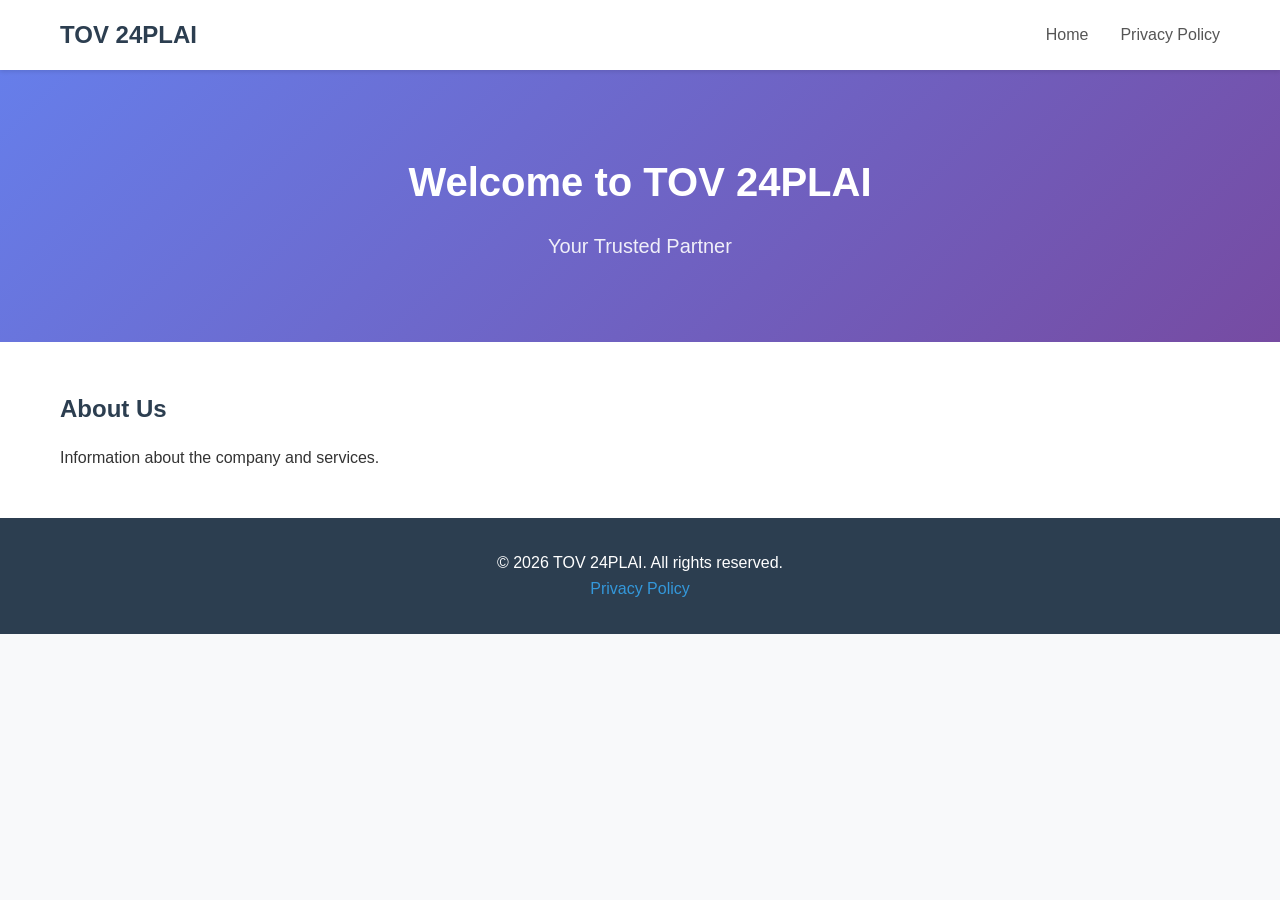
<file: index.html>
<!DOCTYPE html>
<html lang="en">
<head>
    <meta charset="UTF-8">
    <meta name="viewport" content="width=device-width, initial-scale=1.0">
    <title>TOV 24PLAI</title>
    <link rel="stylesheet" href="css/style.css">
</head>
<body>
    <header>
        <nav>
            <div class="container">
                <div class="logo">TOV 24PLAI</div>
                <ul class="nav-links">
                    <li><a href="index.html">Home</a></li>
                    <li><a href="privacy.html">Privacy Policy</a></li>
                </ul>
            </div>
        </nav>
    </header>

    <main>
        <section class="hero">
            <div class="container">
                <h1>Welcome to TOV 24PLAI</h1>
                <p>Your Trusted Partner</p>
            </div>
        </section>

        <section class="content">
            <div class="container">
                <h2>About Us</h2>
                <p>Information about the company and services.</p>
            </div>
        </section>
    </main>

    <footer>
        <div class="container">
            <p>&copy; 2026 TOV 24PLAI. All rights reserved.</p>
            <p><a href="privacy.html">Privacy Policy</a></p>
        </div>
    </footer>
</body>
</html>
</file>
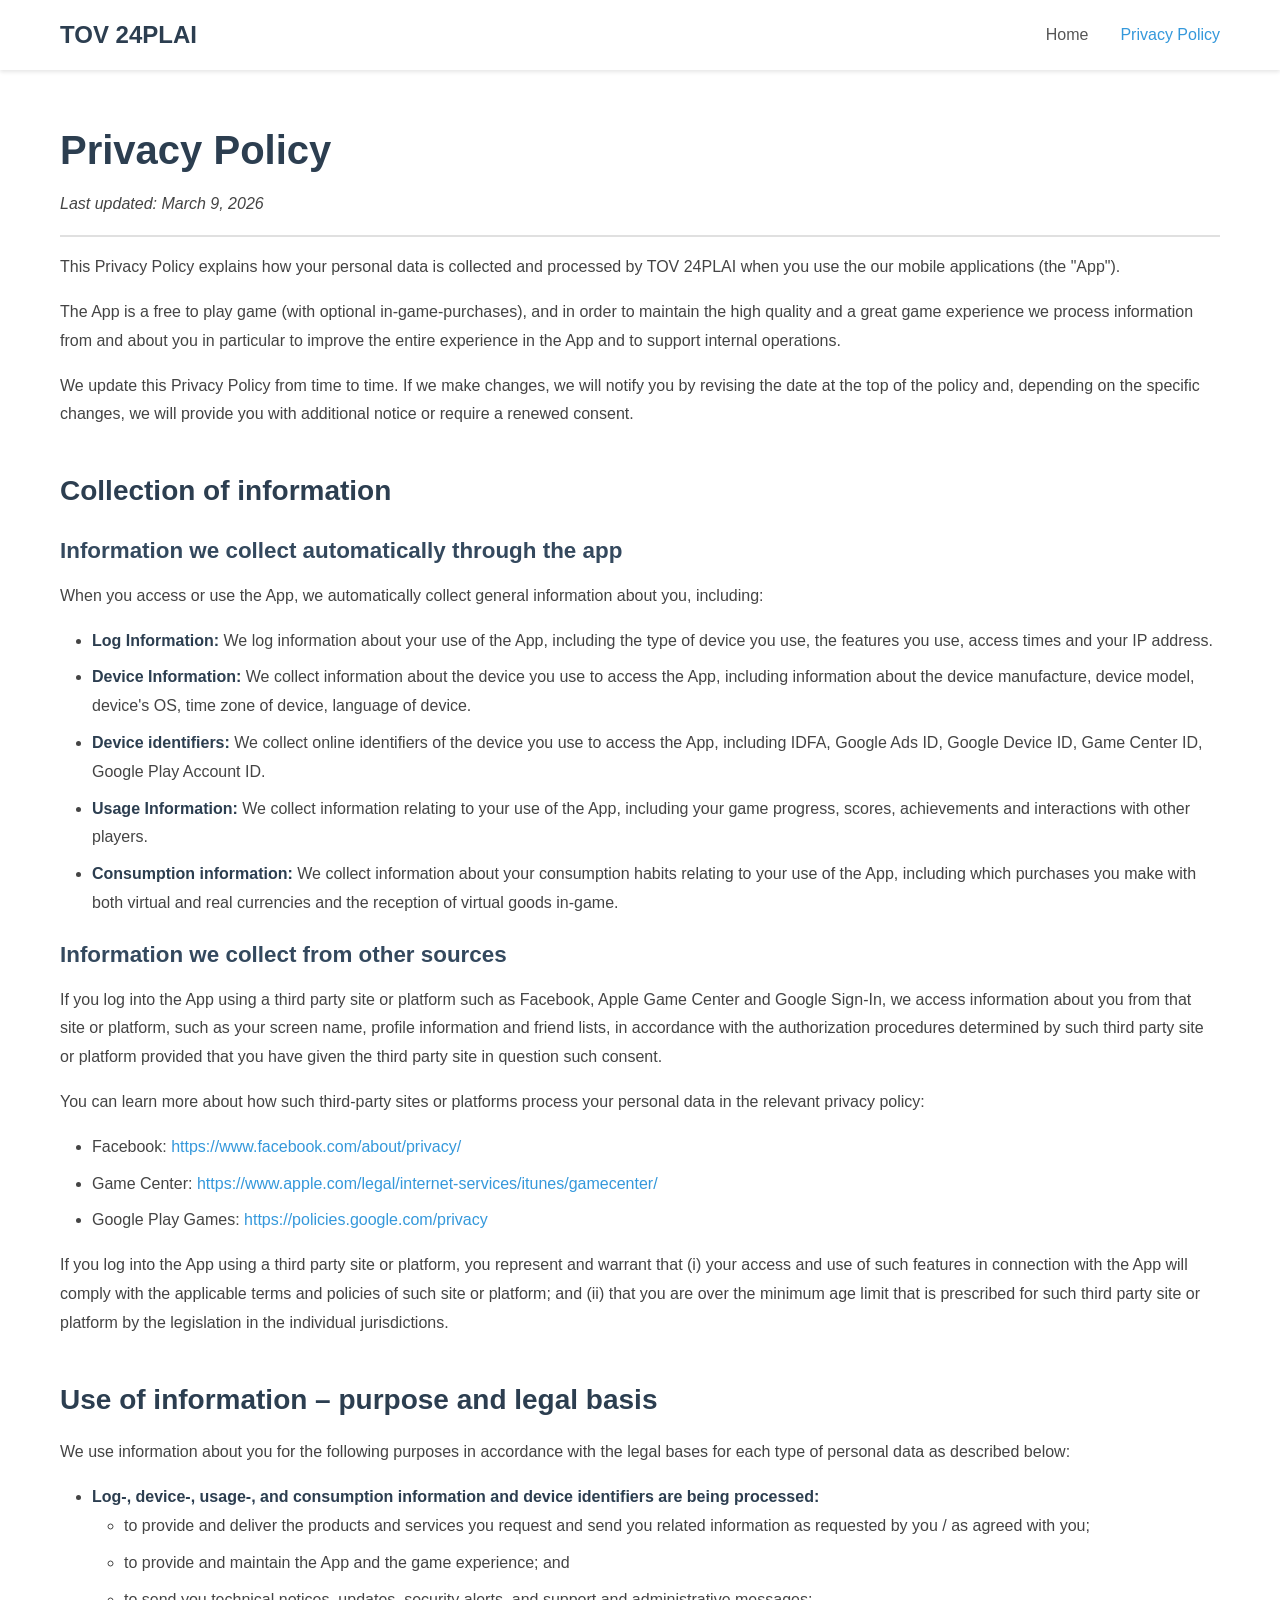
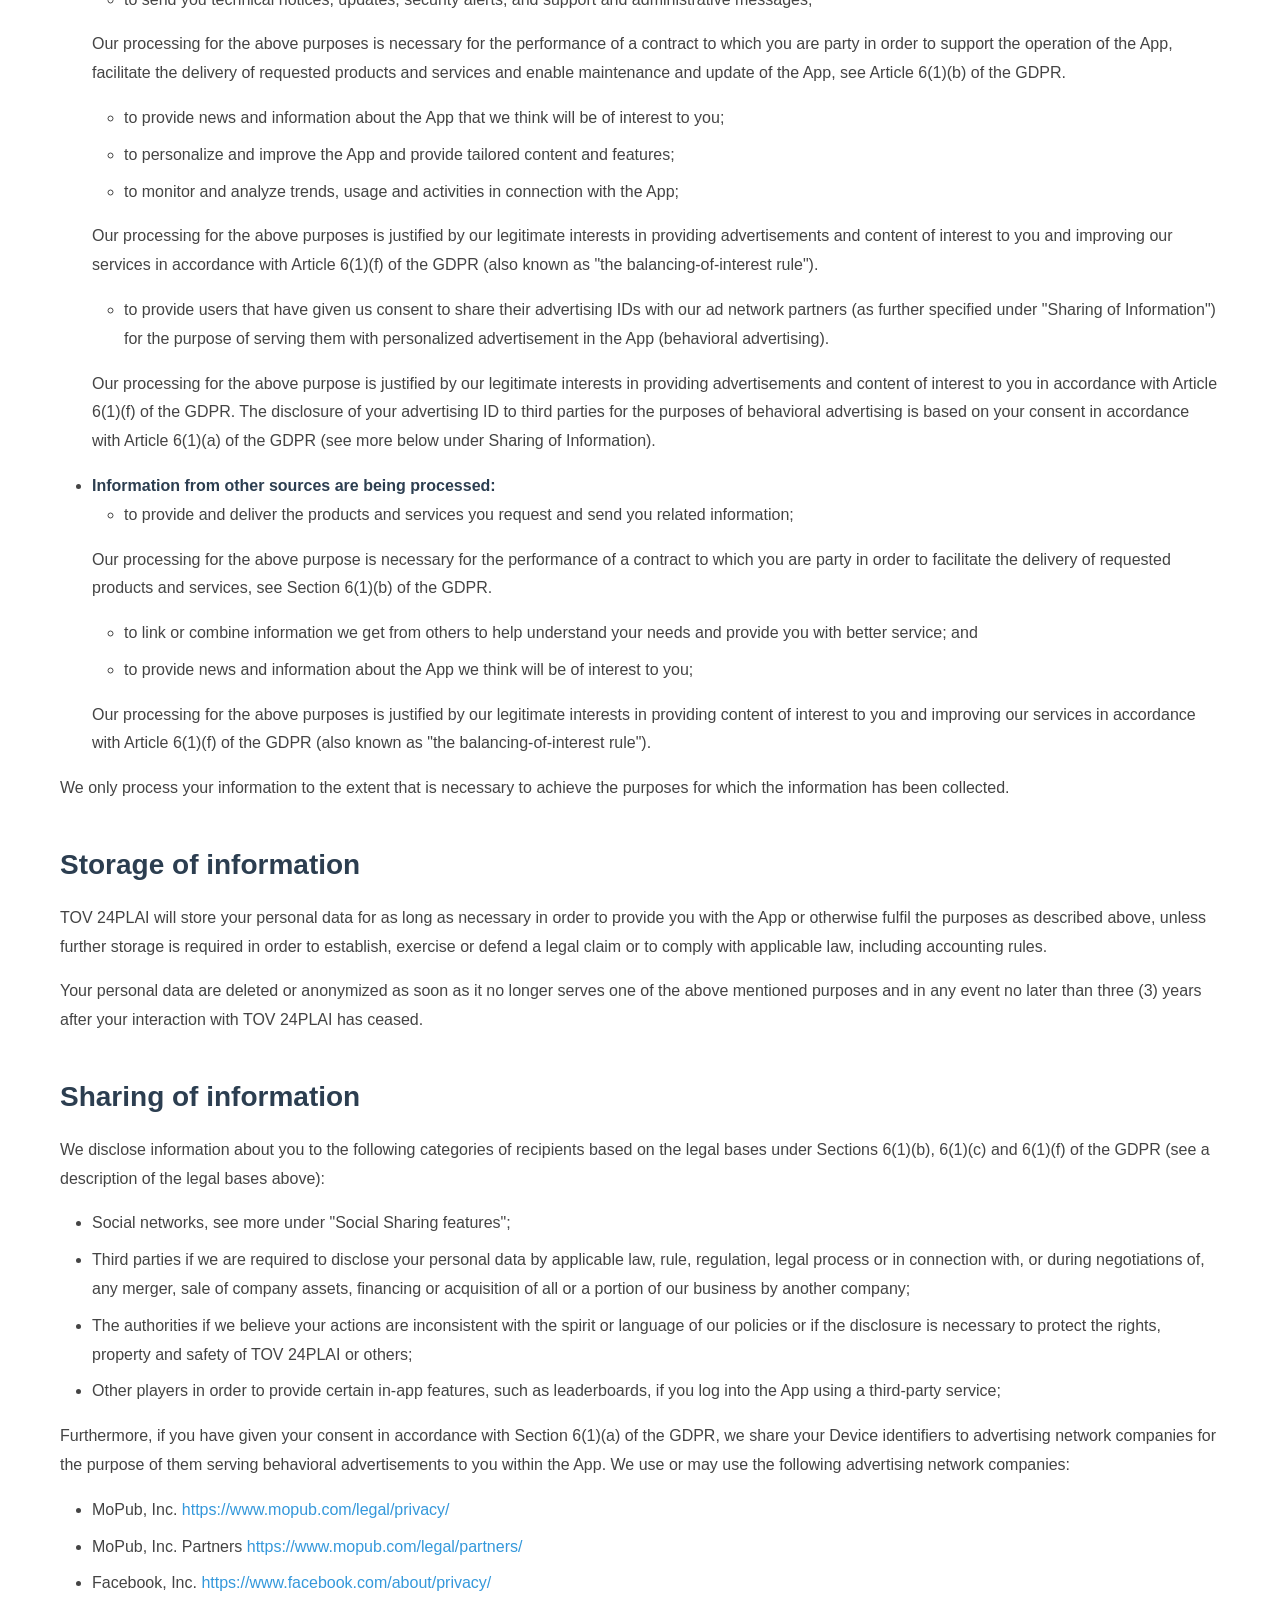
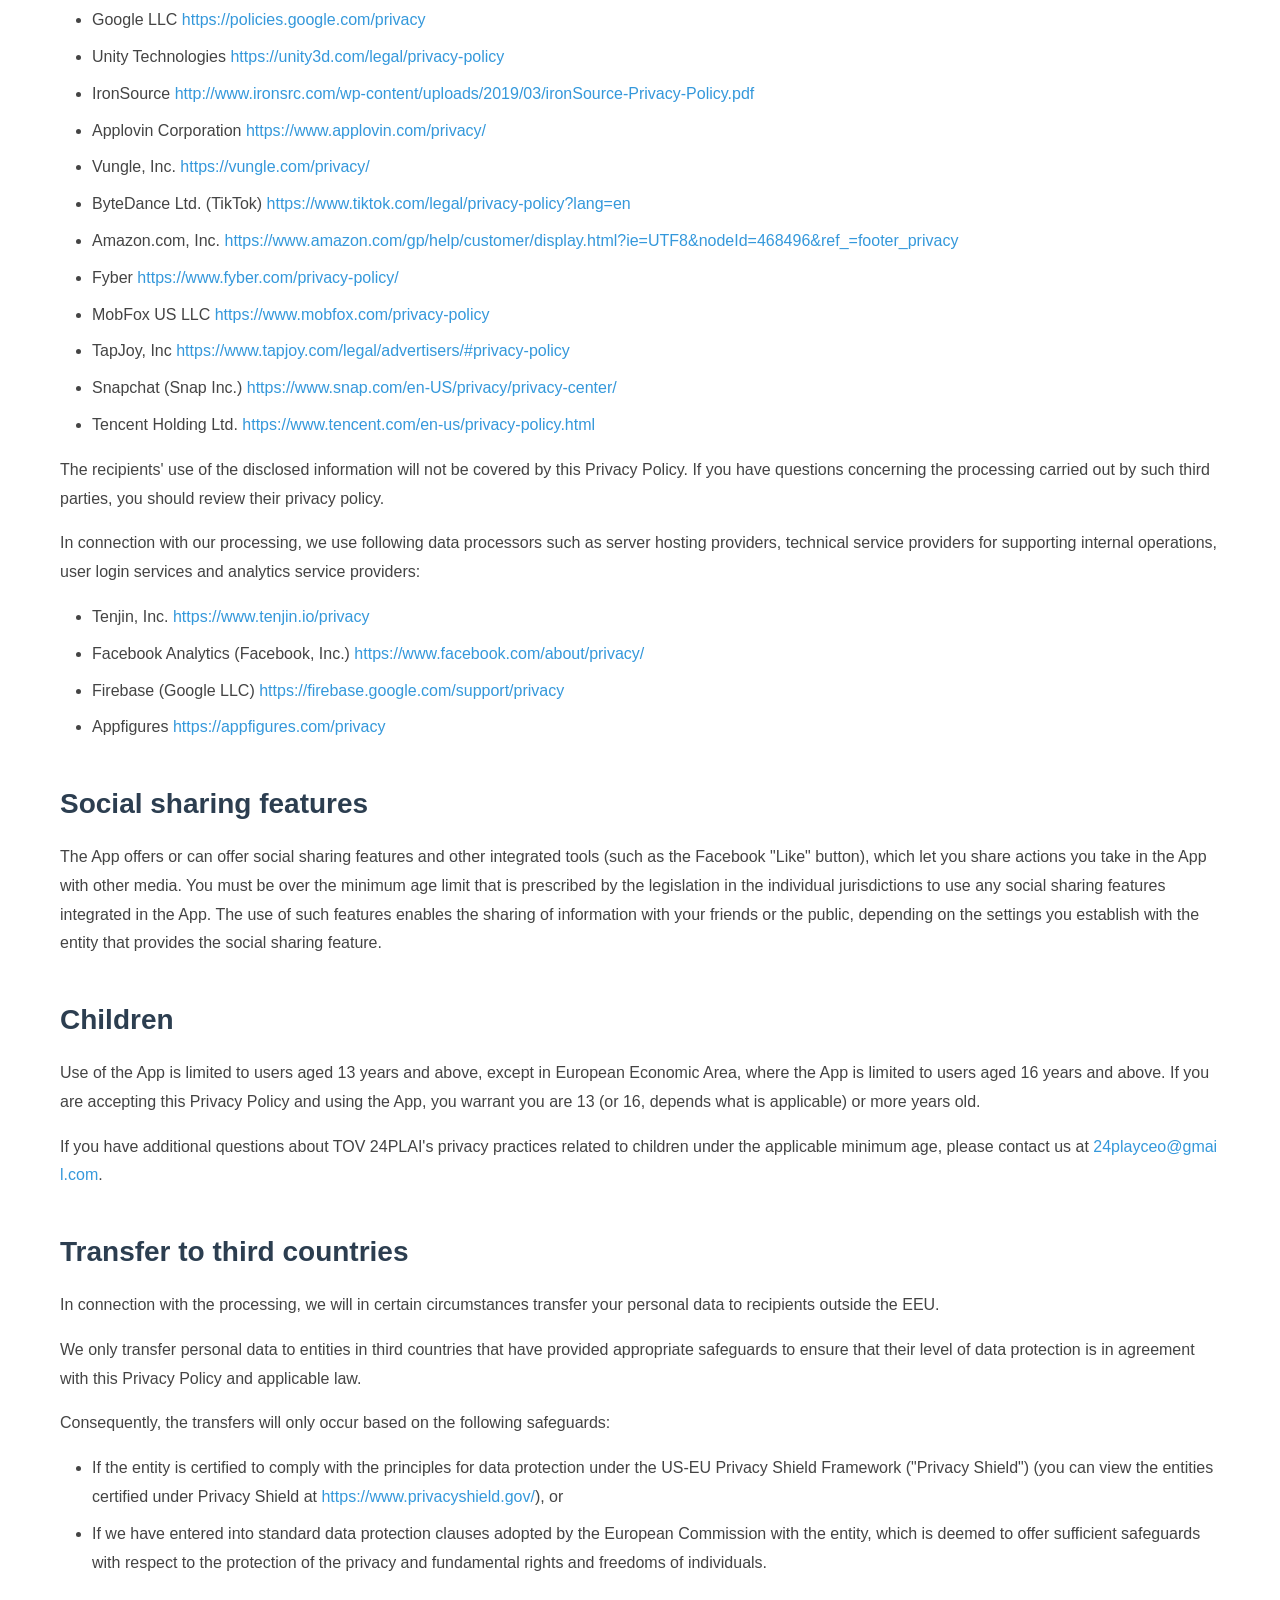
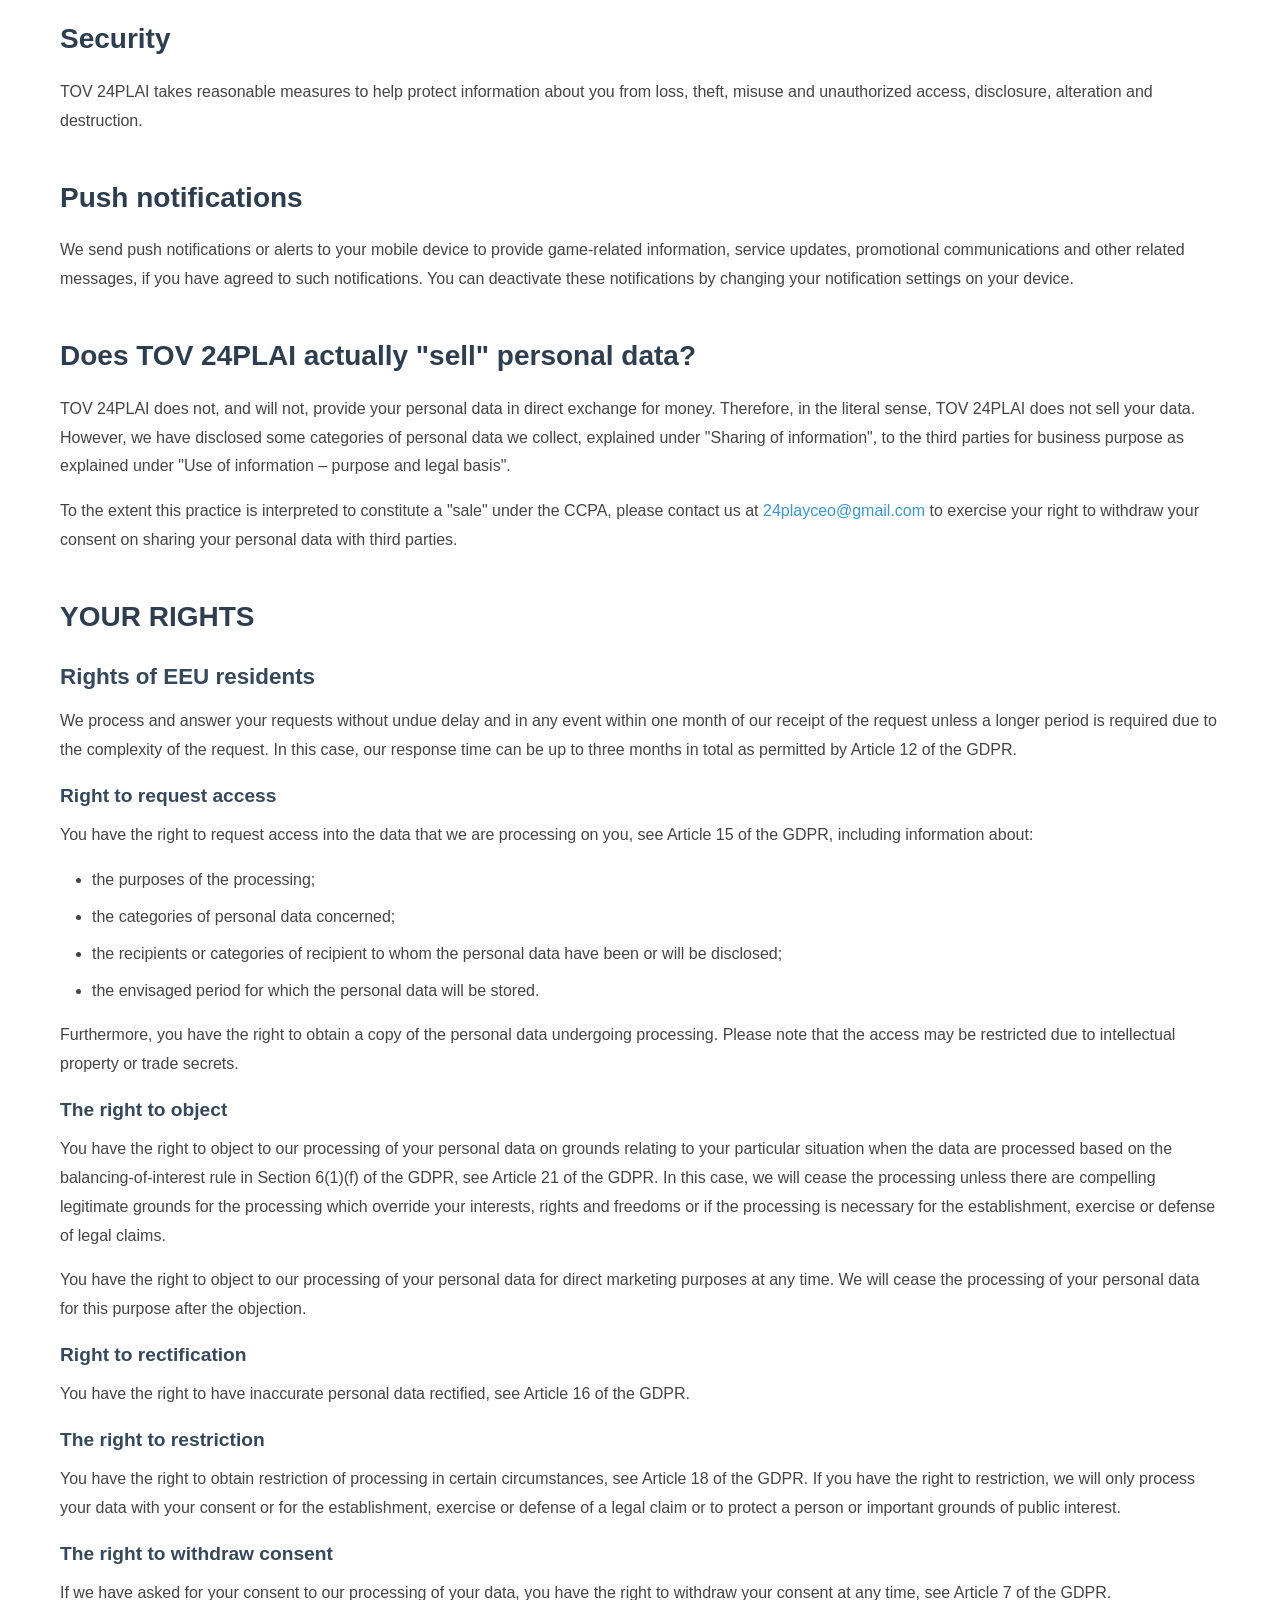
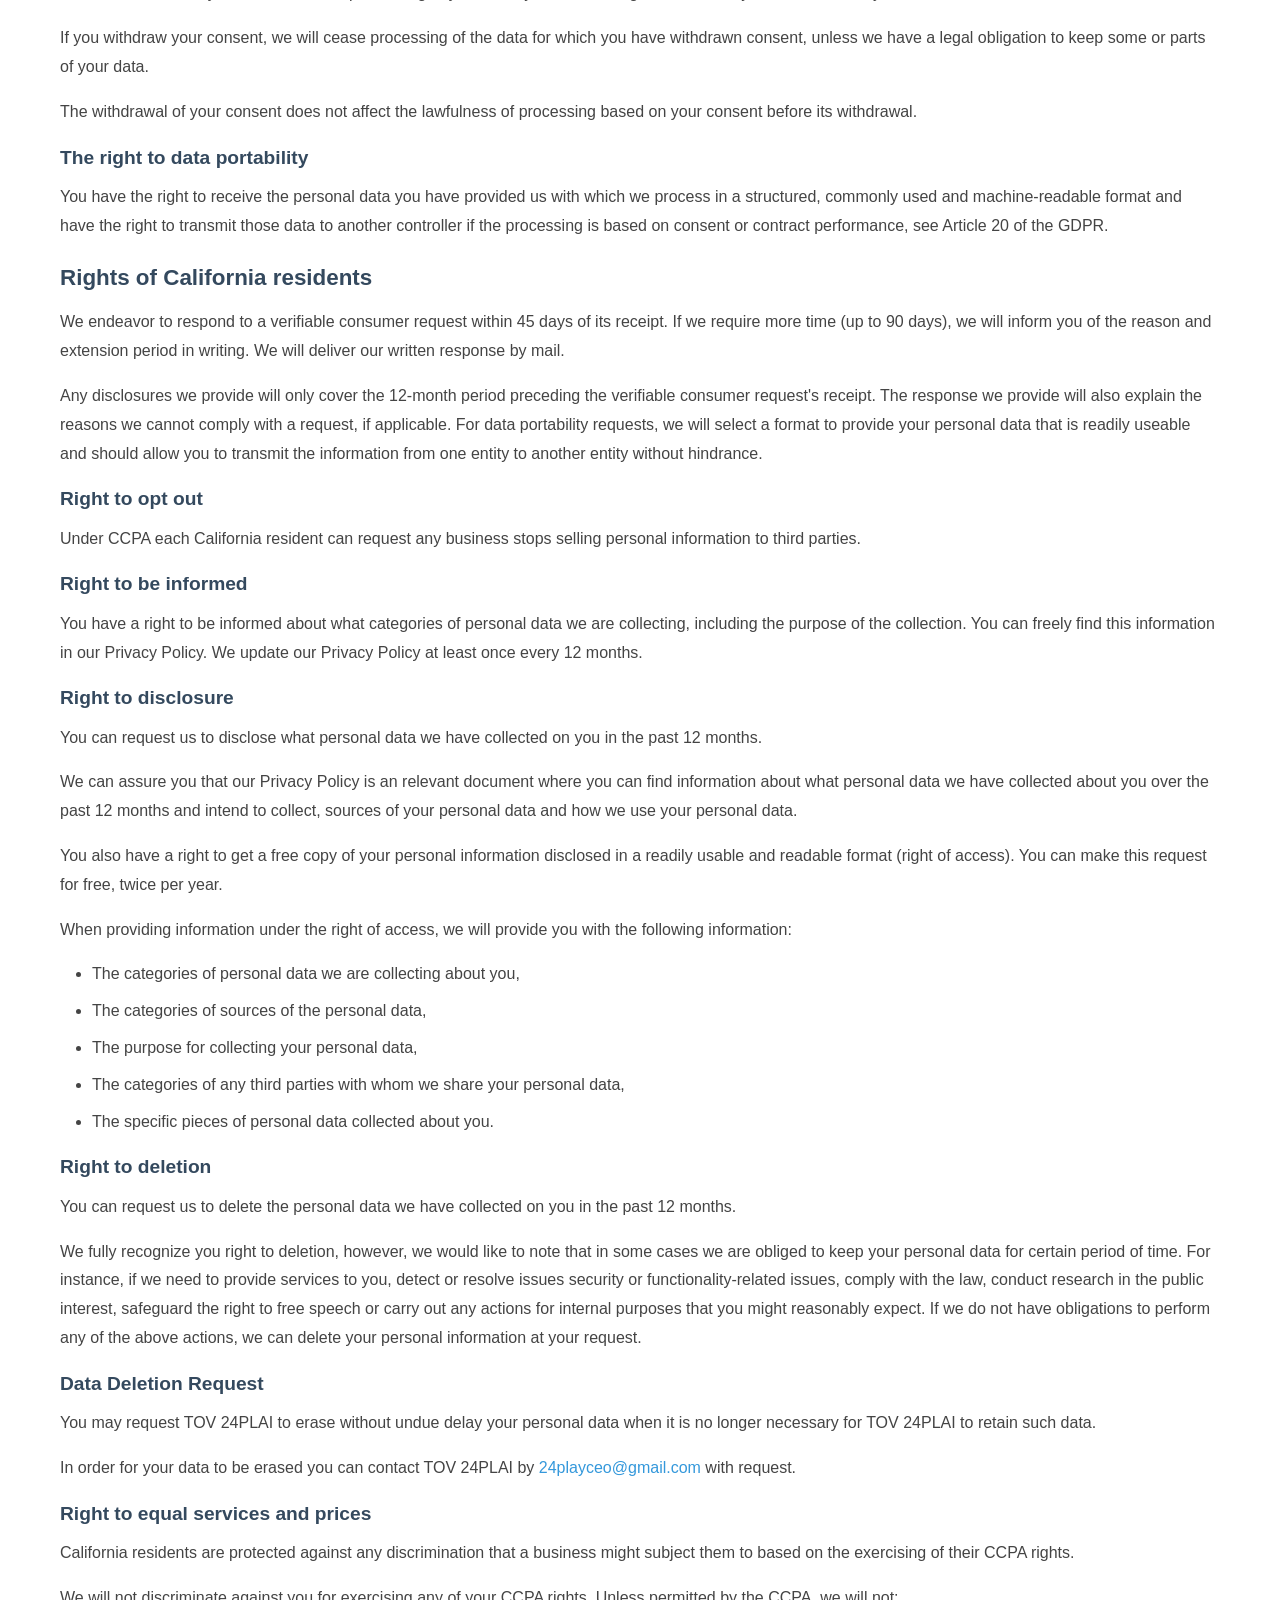
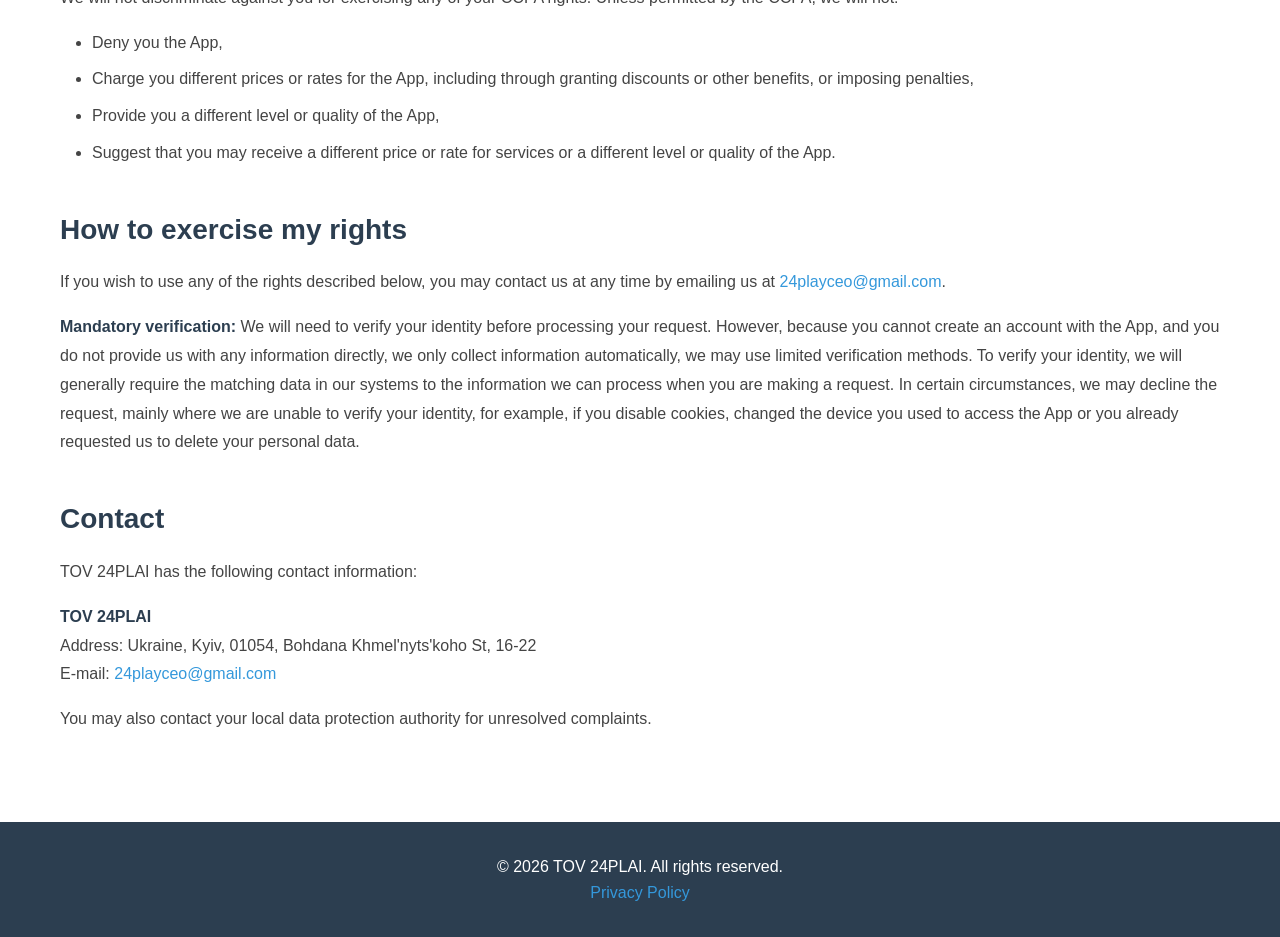
<file: privacy.html>
<!DOCTYPE html>
<html lang="en">
<head>
    <meta charset="UTF-8">
    <meta name="viewport" content="width=device-width, initial-scale=1.0">
    <title>Privacy Policy - TOV 24PLAI</title>
    <link rel="stylesheet" href="css/style.css">
</head>
<body>
    <header>
        <nav>
            <div class="container">
                <div class="logo">TOV 24PLAI</div>
                <ul class="nav-links">
                    <li><a href="index.html">Home</a></li>
                    <li><a href="privacy.html" class="active">Privacy Policy</a></li>
                </ul>
            </div>
        </nav>
    </header>

    <main class="privacy-page">
        <div class="container">
            <h1>Privacy Policy</h1>
            <p class="last-updated">Last updated: March 9, 2026</p>

            <section>
                <p>This Privacy Policy explains how your personal data is collected and processed by TOV 24PLAI when you use the our mobile applications (the "App").</p>
                <p>The App is a free to play game (with optional in-game-purchases), and in order to maintain the high quality and a great game experience we process information from and about you in particular to improve the entire experience in the App and to support internal operations.</p>
                <p>We update this Privacy Policy from time to time. If we make changes, we will notify you by revising the date at the top of the policy and, depending on the specific changes, we will provide you with additional notice or require a renewed consent.</p>
            </section>

            <section>
                <h2>Collection of information</h2>
                <h3>Information we collect automatically through the app</h3>
                <p>When you access or use the App, we automatically collect general information about you, including:</p>
                <ul>
                    <li><strong>Log Information:</strong> We log information about your use of the App, including the type of device you use, the features you use, access times and your IP address.</li>
                    <li><strong>Device Information:</strong> We collect information about the device you use to access the App, including information about the device manufacture, device model, device's OS, time zone of device, language of device.</li>
                    <li><strong>Device identifiers:</strong> We collect online identifiers of the device you use to access the App, including IDFA, Google Ads ID, Google Device ID, Game Center ID, Google Play Account ID.</li>
                    <li><strong>Usage Information:</strong> We collect information relating to your use of the App, including your game progress, scores, achievements and interactions with other players.</li>
                    <li><strong>Consumption information:</strong> We collect information about your consumption habits relating to your use of the App, including which purchases you make with both virtual and real currencies and the reception of virtual goods in-game.</li>
                </ul>

                <h3>Information we collect from other sources</h3>
                <p>If you log into the App using a third party site or platform such as Facebook, Apple Game Center and Google Sign-In, we access information about you from that site or platform, such as your screen name, profile information and friend lists, in accordance with the authorization procedures determined by such third party site or platform provided that you have given the third party site in question such consent.</p>
                <p>You can learn more about how such third-party sites or platforms process your personal data in the relevant privacy policy:</p>
                <ul>
                    <li>Facebook: <a href="https://www.facebook.com/about/privacy/" target="_blank">https://www.facebook.com/about/privacy/</a></li>
                    <li>Game Center: <a href="https://www.apple.com/legal/internet-services/itunes/gamecenter/" target="_blank">https://www.apple.com/legal/internet-services/itunes/gamecenter/</a></li>
                    <li>Google Play Games: <a href="https://policies.google.com/privacy" target="_blank">https://policies.google.com/privacy</a></li>
                </ul>
                <p>If you log into the App using a third party site or platform, you represent and warrant that (i) your access and use of such features in connection with the App will comply with the applicable terms and policies of such site or platform; and (ii) that you are over the minimum age limit that is prescribed for such third party site or platform by the legislation in the individual jurisdictions.</p>
            </section>

            <section>
                <h2>Use of information – purpose and legal basis</h2>
                <p>We use information about you for the following purposes in accordance with the legal bases for each type of personal data as described below:</p>
                <ul>
                    <li><strong>Log-, device-, usage-, and consumption information and device identifiers are being processed:</strong>
                        <ul>
                            <li>to provide and deliver the products and services you request and send you related information as requested by you / as agreed with you;</li>
                            <li>to provide and maintain the App and the game experience; and</li>
                            <li>to send you technical notices, updates, security alerts, and support and administrative messages;</li>
                        </ul>
                        <p>Our processing for the above purposes is necessary for the performance of a contract to which you are party in order to support the operation of the App, facilitate the delivery of requested products and services and enable maintenance and update of the App, see Article 6(1)(b) of the GDPR.</p>
                        <ul>
                            <li>to provide news and information about the App that we think will be of interest to you;</li>
                            <li>to personalize and improve the App and provide tailored content and features;</li>
                            <li>to monitor and analyze trends, usage and activities in connection with the App;</li>
                        </ul>
                        <p>Our processing for the above purposes is justified by our legitimate interests in providing advertisements and content of interest to you and improving our services in accordance with Article 6(1)(f) of the GDPR (also known as "the balancing-of-interest rule").</p>
                        <ul>
                            <li>to provide users that have given us consent to share their advertising IDs with our ad network partners (as further specified under "Sharing of Information") for the purpose of serving them with personalized advertisement in the App (behavioral advertising).</li>
                        </ul>
                        <p>Our processing for the above purpose is justified by our legitimate interests in providing advertisements and content of interest to you in accordance with Article 6(1)(f) of the GDPR. The disclosure of your advertising ID to third parties for the purposes of behavioral advertising is based on your consent in accordance with Article 6(1)(a) of the GDPR (see more below under Sharing of Information).</p>
                    </li>
                    <li><strong>Information from other sources are being processed:</strong>
                        <ul>
                            <li>to provide and deliver the products and services you request and send you related information;</li>
                        </ul>
                        <p>Our processing for the above purpose is necessary for the performance of a contract to which you are party in order to facilitate the delivery of requested products and services, see Section 6(1)(b) of the GDPR.</p>
                        <ul>
                            <li>to link or combine information we get from others to help understand your needs and provide you with better service; and</li>
                            <li>to provide news and information about the App we think will be of interest to you;</li>
                        </ul>
                        <p>Our processing for the above purposes is justified by our legitimate interests in providing content of interest to you and improving our services in accordance with Article 6(1)(f) of the GDPR (also known as "the balancing-of-interest rule").</p>
                    </li>
                </ul>
                <p>We only process your information to the extent that is necessary to achieve the purposes for which the information has been collected.</p>
            </section>

            <section>
                <h2>Storage of information</h2>
                <p>TOV 24PLAI will store your personal data for as long as necessary in order to provide you with the App or otherwise fulfil the purposes as described above, unless further storage is required in order to establish, exercise or defend a legal claim or to comply with applicable law, including accounting rules.</p>
                <p>Your personal data are deleted or anonymized as soon as it no longer serves one of the above mentioned purposes and in any event no later than three (3) years after your interaction with TOV 24PLAI has ceased.</p>
            </section>

            <section>
                <h2>Sharing of information</h2>
                <p>We disclose information about you to the following categories of recipients based on the legal bases under Sections 6(1)(b), 6(1)(c) and 6(1)(f) of the GDPR (see a description of the legal bases above):</p>
                <ul>
                    <li>Social networks, see more under "Social Sharing features";</li>
                    <li>Third parties if we are required to disclose your personal data by applicable law, rule, regulation, legal process or in connection with, or during negotiations of, any merger, sale of company assets, financing or acquisition of all or a portion of our business by another company;</li>
                    <li>The authorities if we believe your actions are inconsistent with the spirit or language of our policies or if the disclosure is necessary to protect the rights, property and safety of TOV 24PLAI or others;</li>
                    <li>Other players in order to provide certain in-app features, such as leaderboards, if you log into the App using a third-party service;</li>
                </ul>
                <p>Furthermore, if you have given your consent in accordance with Section 6(1)(a) of the GDPR, we share your Device identifiers to advertising network companies for the purpose of them serving behavioral advertisements to you within the App. We use or may use the following advertising network companies:</p>
                <ul>
                    <li>MoPub, Inc. <a href="https://www.mopub.com/legal/privacy/" target="_blank">https://www.mopub.com/legal/privacy/</a></li>
                    <li>MoPub, Inc. Partners <a href="https://www.mopub.com/legal/partners/" target="_blank">https://www.mopub.com/legal/partners/</a></li>
                    <li>Facebook, Inc. <a href="https://www.facebook.com/about/privacy/" target="_blank">https://www.facebook.com/about/privacy/</a></li>
                    <li>Google LLC <a href="https://policies.google.com/privacy" target="_blank">https://policies.google.com/privacy</a></li>
                    <li>Unity Technologies <a href="https://unity3d.com/legal/privacy-policy" target="_blank">https://unity3d.com/legal/privacy-policy</a></li>
                    <li>IronSource <a href="http://www.ironsrc.com/wp-content/uploads/2019/03/ironSource-Privacy-Policy.pdf" target="_blank">http://www.ironsrc.com/wp-content/uploads/2019/03/ironSource-Privacy-Policy.pdf</a></li>
                    <li>Applovin Corporation <a href="https://www.applovin.com/privacy/" target="_blank">https://www.applovin.com/privacy/</a></li>
                    <li>Vungle, Inc. <a href="https://vungle.com/privacy/" target="_blank">https://vungle.com/privacy/</a></li>
                    <li>ByteDance Ltd. (TikTok) <a href="https://www.tiktok.com/legal/privacy-policy?lang=en" target="_blank">https://www.tiktok.com/legal/privacy-policy?lang=en</a></li>
                    <li>Amazon.com, Inc. <a href="https://www.amazon.com/gp/help/customer/display.html?ie=UTF8&nodeId=468496&ref_=footer_privacy" target="_blank">https://www.amazon.com/gp/help/customer/display.html?ie=UTF8&nodeId=468496&ref_=footer_privacy</a></li>
                    <li>Fyber <a href="https://www.fyber.com/privacy-policy/" target="_blank">https://www.fyber.com/privacy-policy/</a></li>
                    <li>MobFox US LLC <a href="https://www.mobfox.com/privacy-policy" target="_blank">https://www.mobfox.com/privacy-policy</a></li>
                    <li>TapJoy, Inc <a href="https://www.tapjoy.com/legal/advertisers/#privacy-policy" target="_blank">https://www.tapjoy.com/legal/advertisers/#privacy-policy</a></li>
                    <li>Snapchat (Snap Inc.) <a href="https://www.snap.com/en-US/privacy/privacy-center/" target="_blank">https://www.snap.com/en-US/privacy/privacy-center/</a></li>
                    <li>Tencent Holding Ltd. <a href="https://www.tencent.com/en-us/privacy-policy.html" target="_blank">https://www.tencent.com/en-us/privacy-policy.html</a></li>
                </ul>
                <p>The recipients' use of the disclosed information will not be covered by this Privacy Policy. If you have questions concerning the processing carried out by such third parties, you should review their privacy policy.</p>
                <p>In connection with our processing, we use following data processors such as server hosting providers, technical service providers for supporting internal operations, user login services and analytics service providers:</p>
                <ul>
                    <li>Tenjin, Inc. <a href="https://www.tenjin.io/privacy" target="_blank">https://www.tenjin.io/privacy</a></li>
                    <li>Facebook Analytics (Facebook, Inc.) <a href="https://www.facebook.com/about/privacy/" target="_blank">https://www.facebook.com/about/privacy/</a></li>
                    <li>Firebase (Google LLC) <a href="https://firebase.google.com/support/privacy" target="_blank">https://firebase.google.com/support/privacy</a></li>
                    <li>Appfigures <a href="https://appfigures.com/privacy" target="_blank">https://appfigures.com/privacy</a></li>
                </ul>
            </section>

            <section>
                <h2>Social sharing features</h2>
                <p>The App offers or can offer social sharing features and other integrated tools (such as the Facebook "Like" button), which let you share actions you take in the App with other media. You must be over the minimum age limit that is prescribed by the legislation in the individual jurisdictions to use any social sharing features integrated in the App. The use of such features enables the sharing of information with your friends or the public, depending on the settings you establish with the entity that provides the social sharing feature.</p>
            </section>

            <section>
                <h2>Children</h2>
                <p>Use of the App is limited to users aged 13 years and above, except in European Economic Area, where the App is limited to users aged 16 years and above. If you are accepting this Privacy Policy and using the App, you warrant you are 13 (or 16, depends what is applicable) or more years old.</p>
                <p>If you have additional questions about TOV 24PLAI's privacy practices related to children under the applicable minimum age, please contact us at <a href="mailto:24playceo@gmail.com">24playceo@gmail.com</a>.</p>
            </section>

            <section>
                <h2>Transfer to third countries</h2>
                <p>In connection with the processing, we will in certain circumstances transfer your personal data to recipients outside the EEU.</p>
                <p>We only transfer personal data to entities in third countries that have provided appropriate safeguards to ensure that their level of data protection is in agreement with this Privacy Policy and applicable law.</p>
                <p>Consequently, the transfers will only occur based on the following safeguards:</p>
                <ul>
                    <li>If the entity is certified to comply with the principles for data protection under the US-EU Privacy Shield Framework ("Privacy Shield") (you can view the entities certified under Privacy Shield at <a href="https://www.privacyshield.gov/" target="_blank">https://www.privacyshield.gov/</a>), or</li>
                    <li>If we have entered into standard data protection clauses adopted by the European Commission with the entity, which is deemed to offer sufficient safeguards with respect to the protection of the privacy and fundamental rights and freedoms of individuals.</li>
                </ul>
            </section>

            <section>
                <h2>Security</h2>
                <p>TOV 24PLAI takes reasonable measures to help protect information about you from loss, theft, misuse and unauthorized access, disclosure, alteration and destruction.</p>
            </section>

            <section>
                <h2>Push notifications</h2>
                <p>We send push notifications or alerts to your mobile device to provide game-related information, service updates, promotional communications and other related messages, if you have agreed to such notifications. You can deactivate these notifications by changing your notification settings on your device.</p>
            </section>

            <section>
                <h2>Does TOV 24PLAI actually "sell" personal data?</h2>
                <p>TOV 24PLAI does not, and will not, provide your personal data in direct exchange for money. Therefore, in the literal sense, TOV 24PLAI does not sell your data. However, we have disclosed some categories of personal data we collect, explained under "Sharing of information", to the third parties for business purpose as explained under "Use of information – purpose and legal basis".</p>
                <p>To the extent this practice is interpreted to constitute a "sale" under the CCPA, please contact us at <a href="mailto:24playceo@gmail.com">24playceo@gmail.com</a> to exercise your right to withdraw your consent on sharing your personal data with third parties.</p>
            </section>

            <section>
                <h2>YOUR RIGHTS</h2>
                
                <h3>Rights of EEU residents</h3>
                <p>We process and answer your requests without undue delay and in any event within one month of our receipt of the request unless a longer period is required due to the complexity of the request. In this case, our response time can be up to three months in total as permitted by Article 12 of the GDPR.</p>
                
                <h4>Right to request access</h4>
                <p>You have the right to request access into the data that we are processing on you, see Article 15 of the GDPR, including information about:</p>
                <ul>
                    <li>the purposes of the processing;</li>
                    <li>the categories of personal data concerned;</li>
                    <li>the recipients or categories of recipient to whom the personal data have been or will be disclosed;</li>
                    <li>the envisaged period for which the personal data will be stored.</li>
                </ul>
                <p>Furthermore, you have the right to obtain a copy of the personal data undergoing processing. Please note that the access may be restricted due to intellectual property or trade secrets.</p>
                
                <h4>The right to object</h4>
                <p>You have the right to object to our processing of your personal data on grounds relating to your particular situation when the data are processed based on the balancing-of-interest rule in Section 6(1)(f) of the GDPR, see Article 21 of the GDPR. In this case, we will cease the processing unless there are compelling legitimate grounds for the processing which override your interests, rights and freedoms or if the processing is necessary for the establishment, exercise or defense of legal claims.</p>
                <p>You have the right to object to our processing of your personal data for direct marketing purposes at any time. We will cease the processing of your personal data for this purpose after the objection.</p>
                
                <h4>Right to rectification</h4>
                <p>You have the right to have inaccurate personal data rectified, see Article 16 of the GDPR.</p>
                
                <h4>The right to restriction</h4>
                <p>You have the right to obtain restriction of processing in certain circumstances, see Article 18 of the GDPR. If you have the right to restriction, we will only process your data with your consent or for the establishment, exercise or defense of a legal claim or to protect a person or important grounds of public interest.</p>
                
                <h4>The right to withdraw consent</h4>
                <p>If we have asked for your consent to our processing of your data, you have the right to withdraw your consent at any time, see Article 7 of the GDPR.</p>
                <p>If you withdraw your consent, we will cease processing of the data for which you have withdrawn consent, unless we have a legal obligation to keep some or parts of your data.</p>
                <p>The withdrawal of your consent does not affect the lawfulness of processing based on your consent before its withdrawal.</p>
                
                <h4>The right to data portability</h4>
                <p>You have the right to receive the personal data you have provided us with which we process in a structured, commonly used and machine-readable format and have the right to transmit those data to another controller if the processing is based on consent or contract performance, see Article 20 of the GDPR.</p>
                
                <h3>Rights of California residents</h3>
                <p>We endeavor to respond to a verifiable consumer request within 45 days of its receipt. If we require more time (up to 90 days), we will inform you of the reason and extension period in writing. We will deliver our written response by mail.</p>
                <p>Any disclosures we provide will only cover the 12-month period preceding the verifiable consumer request's receipt. The response we provide will also explain the reasons we cannot comply with a request, if applicable. For data portability requests, we will select a format to provide your personal data that is readily useable and should allow you to transmit the information from one entity to another entity without hindrance.</p>
                
                <h4>Right to opt out</h4>
                <p>Under CCPA each California resident can request any business stops selling personal information to third parties.</p>
                
                <h4>Right to be informed</h4>
                <p>You have a right to be informed about what categories of personal data we are collecting, including the purpose of the collection. You can freely find this information in our Privacy Policy. We update our Privacy Policy at least once every 12 months.</p>
                
                <h4>Right to disclosure</h4>
                <p>You can request us to disclose what personal data we have collected on you in the past 12 months.</p>
                <p>We can assure you that our Privacy Policy is an relevant document where you can find information about what personal data we have collected about you over the past 12 months and intend to collect, sources of your personal data and how we use your personal data.</p>
                <p>You also have a right to get a free copy of your personal information disclosed in a readily usable and readable format (right of access). You can make this request for free, twice per year.</p>
                <p>When providing information under the right of access, we will provide you with the following information:</p>
                <ul>
                    <li>The categories of personal data we are collecting about you,</li>
                    <li>The categories of sources of the personal data,</li>
                    <li>The purpose for collecting your personal data,</li>
                    <li>The categories of any third parties with whom we share your personal data,</li>
                    <li>The specific pieces of personal data collected about you.</li>
                </ul>
                
                <h4>Right to deletion</h4>
                <p>You can request us to delete the personal data we have collected on you in the past 12 months.</p>
                <p>We fully recognize you right to deletion, however, we would like to note that in some cases we are obliged to keep your personal data for certain period of time. For instance, if we need to provide services to you, detect or resolve issues security or functionality-related issues, comply with the law, conduct research in the public interest, safeguard the right to free speech or carry out any actions for internal purposes that you might reasonably expect. If we do not have obligations to perform any of the above actions, we can delete your personal information at your request.</p>
                
                <h4>Data Deletion Request</h4>
                <p>You may request TOV 24PLAI to erase without undue delay your personal data when it is no longer necessary for TOV 24PLAI to retain such data.</p>
                <p>In order for your data to be erased you can contact TOV 24PLAI by <a href="mailto:24playceo@gmail.com">24playceo@gmail.com</a> with request.</p>
                
                <h4>Right to equal services and prices</h4>
                <p>California residents are protected against any discrimination that a business might subject them to based on the exercising of their CCPA rights.</p>
                <p>We will not discriminate against you for exercising any of your CCPA rights. Unless permitted by the CCPA, we will not:</p>
                <ul>
                    <li>Deny you the App,</li>
                    <li>Charge you different prices or rates for the App, including through granting discounts or other benefits, or imposing penalties,</li>
                    <li>Provide you a different level or quality of the App,</li>
                    <li>Suggest that you may receive a different price or rate for services or a different level or quality of the App.</li>
                </ul>
            </section>

            <section>
                <h2>How to exercise my rights</h2>
                <p>If you wish to use any of the rights described below, you may contact us at any time by emailing us at <a href="mailto:24playceo@gmail.com">24playceo@gmail.com</a>.</p>
                <p><strong>Mandatory verification:</strong> We will need to verify your identity before processing your request. However, because you cannot create an account with the App, and you do not provide us with any information directly, we only collect information automatically, we may use limited verification methods. To verify your identity, we will generally require the matching data in our systems to the information we can process when you are making a request. In certain circumstances, we may decline the request, mainly where we are unable to verify your identity, for example, if you disable cookies, changed the device you used to access the App or you already requested us to delete your personal data.</p>
            </section>

            <section>
                <h2>Contact</h2>
                <p>TOV 24PLAI has the following contact information:</p>
                <p><strong>TOV 24PLAI</strong><br>
                Address: Ukraine, Kyiv, 01054, Bohdana Khmel'nyts'koho St, 16-22<br>
                E-mail: <a href="mailto:24playceo@gmail.com">24playceo@gmail.com</a></p>
                <p>You may also contact your local data protection authority for unresolved complaints.</p>
            </section>
        </div>
    </main>

    <footer>
        <div class="container">
            <p>&copy; 2026 TOV 24PLAI. All rights reserved.</p>
            <p><a href="privacy.html">Privacy Policy</a></p>
        </div>
    </footer>
</body>
</html>
</file>
<file: css/style.css>
/* Загальні стилі */
* {
    margin: 0;
    padding: 0;
    box-sizing: border-box;
}

body {
    font-family: -apple-system, BlinkMacSystemFont, 'Segoe UI', Roboto, 'Helvetica Neue', Arial, sans-serif;
    line-height: 1.6;
    color: #333;
    background-color: #f8f9fa;
}

.container {
    max-width: 1200px;
    margin: 0 auto;
    padding: 0 20px;
}

/* Шапка та навігація */
header {
    background-color: #fff;
    box-shadow: 0 2px 4px rgba(0,0,0,0.1);
    position: sticky;
    top: 0;
    z-index: 1000;
}

nav {
    padding: 1rem 0;
}

nav .container {
    display: flex;
    justify-content: space-between;
    align-items: center;
}

.logo {
    font-size: 1.5rem;
    font-weight: bold;
    color: #2c3e50;
}

.nav-links {
    display: flex;
    list-style: none;
    gap: 2rem;
}

.nav-links a {
    text-decoration: none;
    color: #555;
    font-weight: 500;
    transition: color 0.3s;
}

.nav-links a:hover,
.nav-links a.active {
    color: #3498db;
}

/* Головна секція */
.hero {
    background: linear-gradient(135deg, #667eea 0%, #764ba2 100%);
    color: white;
    padding: 5rem 0;
    text-align: center;
}

.hero h1 {
    font-size: 2.5rem;
    margin-bottom: 1rem;
}

.hero p {
    font-size: 1.25rem;
    opacity: 0.9;
}

/* Контент */
.content {
    padding: 3rem 0;
    background-color: white;
}

.content h2 {
    color: #2c3e50;
    margin-bottom: 1rem;
}

/* Сторінка Privacy Policy */
.privacy-page {
    background-color: white;
    padding: 3rem 0;
    min-height: calc(100vh - 200px);
}

.privacy-page h1 {
    color: #2c3e50;
    font-size: 2.5rem;
    margin-bottom: 0.5rem;
}

.last-updated {
    color: #666;
    font-style: italic;
    margin-bottom: 2rem;
    padding-bottom: 1rem;
    border-bottom: 2px solid #e0e0e0;
}

.privacy-page section {
    margin-bottom: 2.5rem;
}

.privacy-page h2 {
    color: #2c3e50;
    font-size: 1.75rem;
    margin-bottom: 1rem;
    margin-top: 1.5rem;
}

.privacy-page h3 {
    color: #34495e;
    font-size: 1.4rem;
    margin-bottom: 0.8rem;
    margin-top: 1.2rem;
}

.privacy-page h4 {
    color: #34495e;
    font-size: 1.2rem;
    margin-bottom: 0.6rem;
    margin-top: 1rem;
}

.privacy-page p {
    margin-bottom: 1rem;
    line-height: 1.8;
    color: #444;
}

.privacy-page ul {
    margin-left: 2rem;
    margin-bottom: 1rem;
}

.privacy-page li {
    margin-bottom: 0.5rem;
    line-height: 1.8;
    color: #444;
}

.privacy-page a {
    color: #3498db;
    text-decoration: none;
    word-break: break-all;
}

.privacy-page a:hover {
    text-decoration: underline;
}

.privacy-page strong {
    color: #2c3e50;
    font-weight: 600;
}

/* Підвал */
footer {
    background-color: #2c3e50;
    color: white;
    padding: 2rem 0;
    text-align: center;
    margin-top: auto;
}

footer a {
    color: #3498db;
    text-decoration: none;
}

footer a:hover {
    text-decoration: underline;
}

/* Адаптивність */
@media (max-width: 768px) {
    .nav-links {
        gap: 1rem;
        font-size: 0.9rem;
    }

    .hero h1 {
        font-size: 2rem;
    }

    .hero p {
        font-size: 1rem;
    }

    .privacy-page h1 {
        font-size: 2rem;
    }

    .privacy-page h2 {
        font-size: 1.5rem;
    }

    .container {
        padding: 0 15px;
    }
}

@media (max-width: 480px) {
    nav .container {
        flex-direction: column;
        gap: 1rem;
    }

    .nav-links {
        flex-direction: column;
        gap: 0.5rem;
        text-align: center;
    }
}
</file>
